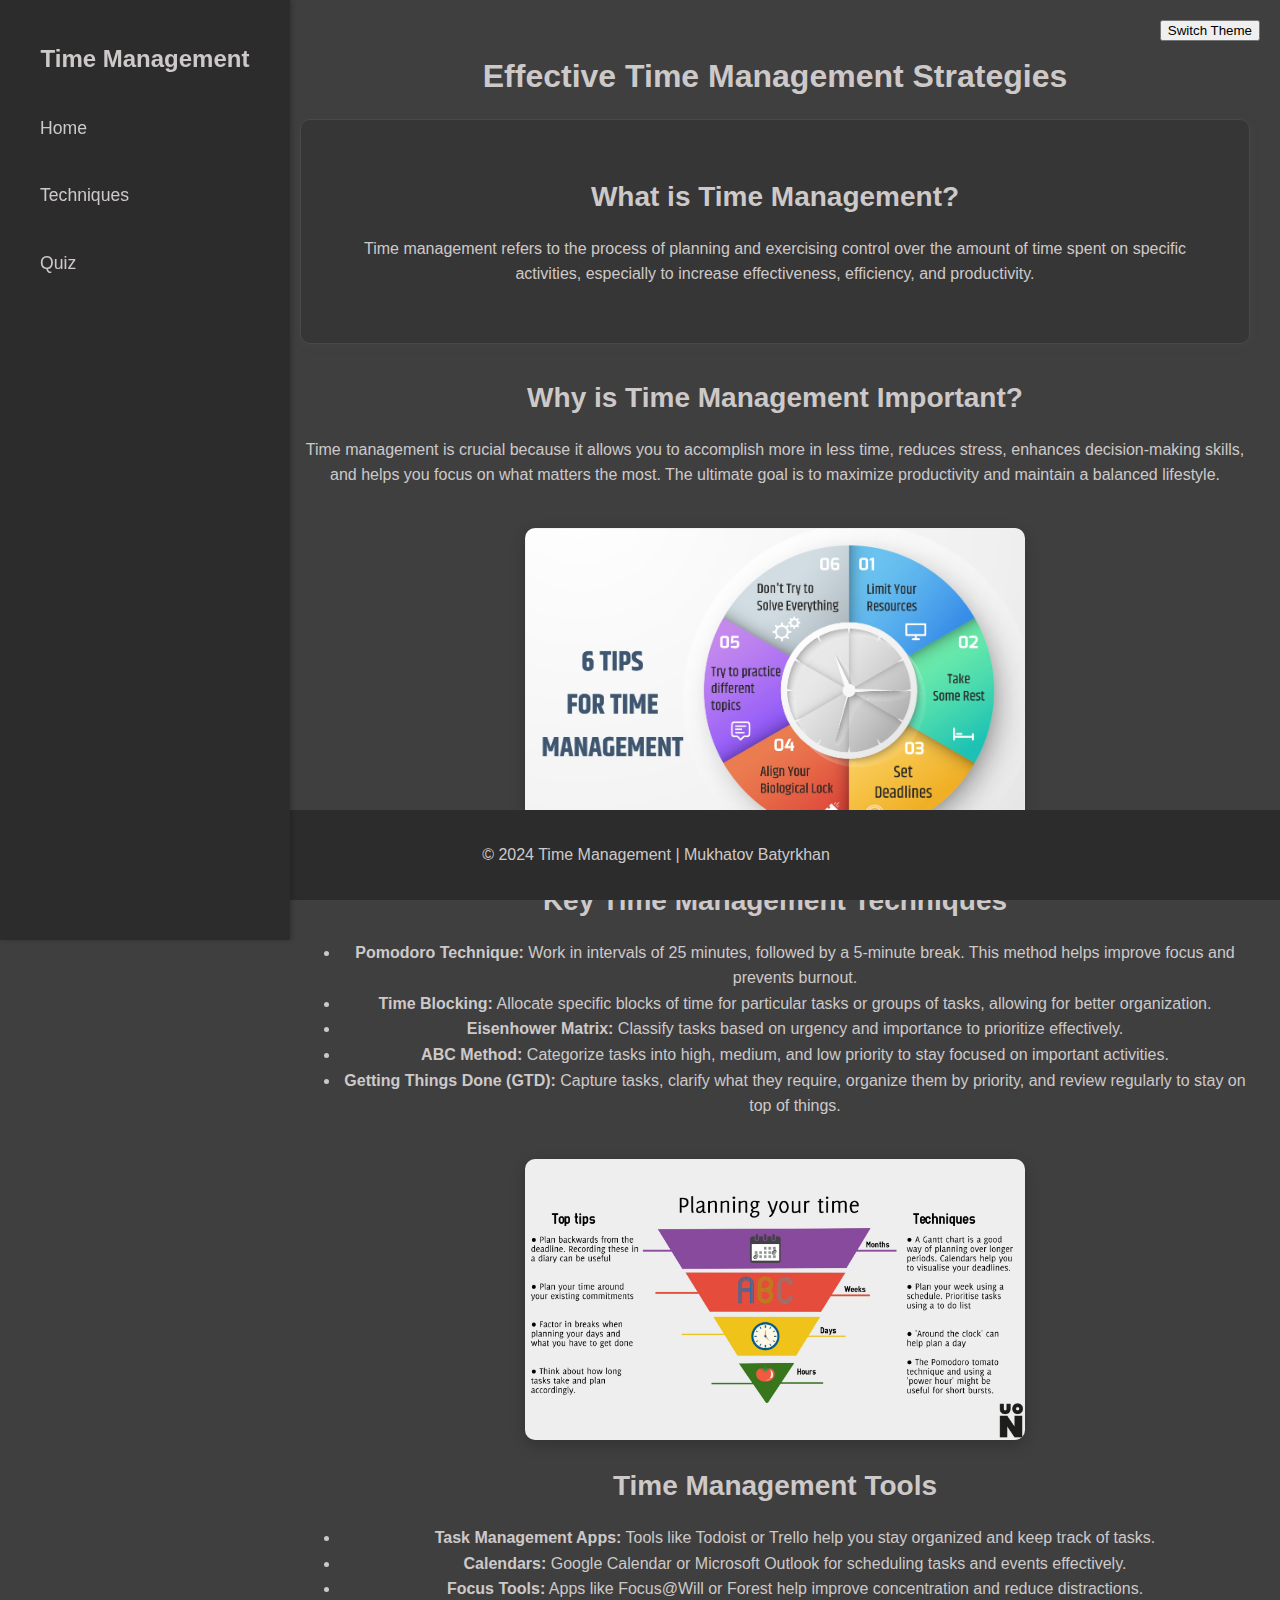
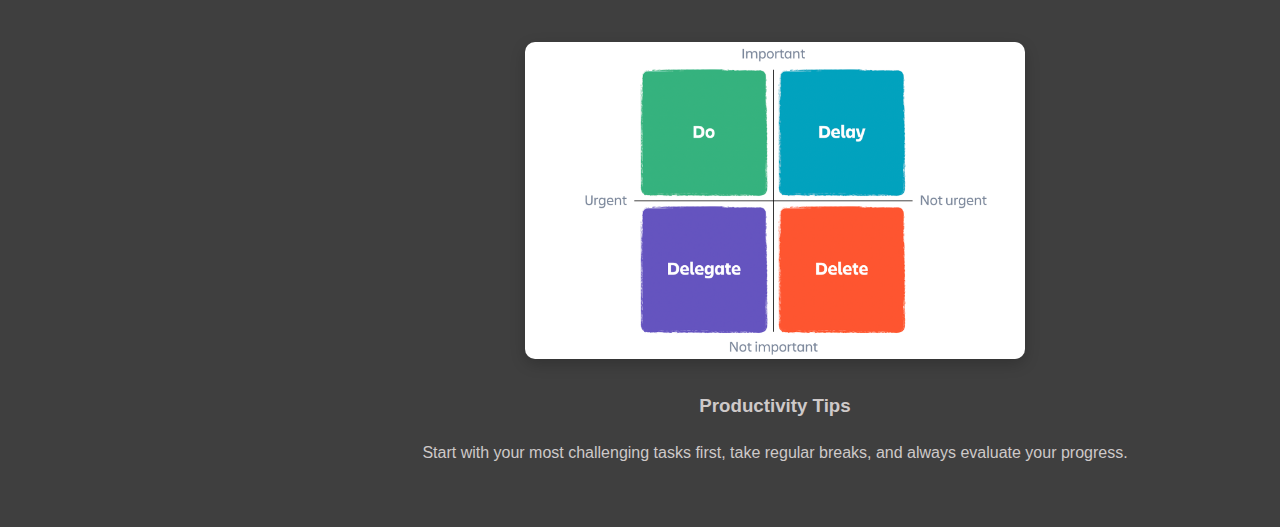
<file: web final/techniques.html>
<!DOCTYPE html>
<html lang="en">
<head>
    <meta charset="UTF-8">
    <meta name="viewport" content="width=device-width, initial-scale=1.0">
    <title>Time Management Techniques</title>
    <link rel="stylesheet" href="styles.css">
    <link rel="icon" type="image/x-icon" href="icon/images (1).jpg">
    <style>
        body {
            font-family: 'Awesome', sans-serif;
            background-color: #3f3f3f;
            color: #cec9c9;
            margin: 0;
            padding: 0;
            line-height: 1.6;
        }
        .sidebar {
            position: fixed;
            top: 0;
            left: 0;
            width: 250px;
            height: 100%;
            background-color: #2c2c2c;
            color: #cec9c9;
            padding: 20px;
            box-shadow: 2px 0 5px rgba(0, 0, 0, 0.2);
            z-index: 1000;
        }
        .sidebar h2 {
            color: #cec9c9;
            text-align: center;
            font-size: 1.5rem;
            margin-bottom: 1.5rem;
        }
        .sidebar ul {
            list-style: none;
            padding: 0;
            margin: 0;
        }
        .sidebar ul li {
            margin: 15px 0;
        }
        .sidebar ul li a {
            color: #cec9c9;
            text-decoration: none;
            font-size: 1.1rem;
            display: block;
            padding: 12px 20px;
            border-radius: 5px;
            transition: 0.3s;
        }
        .sidebar ul li a:hover {
            background-color: #555;
            color: #cec9c9;
        }
        .content {
            margin-left: 270px;
            padding: 30px;
        }
        .content h1 {
            font-size: 2rem;
            margin-bottom: 1rem;
        }
        .jumbotron {
            background: #363636;
            border: 1px solid #494949;
            border-radius: 10px;
            padding: 2rem;
            box-shadow: 0 2px 10px rgba(94, 94, 94, 0.1);
            margin-bottom: 2rem;
        }
        .jumbotron h1, .jumbotron h2 {
            font-weight: bold;
            color: #cec9c9;
        }
        .jumbotron p {
            color: #cec9c9;
            margin-bottom: 1.5rem;
        }
        section {
            margin-bottom: 2.5rem;
        }
        section h2 {
            font-size: 1.75rem;
            margin-bottom: 1rem;
            color: #cec9c9;
        }
        section p {
            margin-bottom: 1rem;
            color: #cec9c9;
        }
        .feature {
            text-align: center;
            margin: 2rem 0;
        }
        .feature i {
            font-size: 3rem;
            color: #070707;
        }
        .feature h3 {
            margin-top: 15px;
            color: #cec9c9;
        }
        .feature p {
            color: #cec9c9;
        }
        .image-container {
            display: flex;
            justify-content: center;
            margin: 1.5rem 0;
        }
        .image-container img {
            width: 100%;
            max-width: 500px;
            border-radius: 10px;
            box-shadow: 0 5px 15px rgba(0, 0, 0, 0.2);
        }
        footer {
            background-color: #2c2c2c;
            color: #cec9c9;
            text-align: center;
            padding: 1rem;
            margin-top: 2rem;
        }
        footer a {
            color: #dfd9d9;
            text-decoration: none;
        }
        footer a:hover {
            text-decoration: underline;
        }

        /* Тёмный режим */
        body.dark-mode {
            background-color: #3f3f3f;
            color: #cec9c9;
        }
        body.dark-mode .sidebar {
            background-color: #2c2c2c;
        }
        body.dark-mode .jumbotron {
            background: #363636;
            border: 1px solid #494949;
            color: #cec9c9;
        }
        body.light-mode {
            background-color: #f9f9f9;
            color: #000000;
        }
        body.light-mode .sidebar {
            background-color: #ffffff;
            color: #000000;
        }
        body.light-mode .sidebar ul li a {
            color: #000000;
        }
        body.light-mode .sidebar ul li a:hover {
            background-color: #ddd;
            color: #000000;
        }
        body.light-mode .jumbotron {
            background: #ffffff;
            border: 1px solid #ddd;
            color: #000000;
        }
        body.light-mode footer {
            background-color: #f1f1f1;
            color: #000000;
        }
        body.light-mode footer a {
            color: #000000;
        }
        body.light-mode h1, body.light-mode h2, body.light-mode p {
            color: #222;
        }
    </style>
</head>
<body>
    <div class="sidebar">
        <h2>Time Management</h2>
        <ul>
            <li><a href="index.html">Home</a></li>
            <li><a href="techniques.html">Techniques</a></li>
            <li><a href="quiz.html">Quiz</a></li>
        </ul>
    </div>
    
    <main class="content">
        <button id="themeToggle" class="btn btn-secondary" style="position: fixed; top: 20px; right: 20px; z-index: 1000;">Switch Theme</button>
        <h1>Effective Time Management Strategies</h1>

        <section class="jumbotron">
            <h2>What is Time Management?</h2>
            <p>Time management refers to the process of planning and exercising control over the amount of time spent on specific activities, especially to increase effectiveness, efficiency, and productivity.</p>
        </section>
        
        <section>
            <h2>Why is Time Management Important?</h2>
            <p>Time management is crucial because it allows you to accomplish more in less time, reduces stress, enhances decision-making skills, and helps you focus on what matters the most. The ultimate goal is to maximize productivity and maintain a balanced lifestyle.</p>
        </section>
        <section class="image-container">
            <img src="icon/info-graphics-01.jpg" alt="Time Management Image">
        </section>
        <section>
            <h2>Key Time Management Techniques</h2>
            <ul>
                <li><strong>Pomodoro Technique:</strong> Work in intervals of 25 minutes, followed by a 5-minute break. This method helps improve focus and prevents burnout.</li>
                <li><strong>Time Blocking:</strong> Allocate specific blocks of time for particular tasks or groups of tasks, allowing for better organization.</li>
                <li><strong>Eisenhower Matrix:</strong> Classify tasks based on urgency and importance to prioritize effectively.</li>
                <li><strong>ABC Method:</strong> Categorize tasks into high, medium, and low priority to stay focused on important activities.</li>
                <li><strong>Getting Things Done (GTD):</strong> Capture tasks, clarify what they require, organize them by priority, and review regularly to stay on top of things.</li>
            </ul>
        </section>
        <section class="image-container">
            <img src="icon/Infographic-Planning-your-time-new_uni_logo-1riq17h.jpg" alt="Time Management Image">
        </section>
        <section>
            <h2>Time Management Tools</h2>
            <ul>
                <li><strong>Task Management Apps:</strong> Tools like Todoist or Trello help you stay organized and keep track of tasks.</li>
                <li><strong>Calendars:</strong> Google Calendar or Microsoft Outlook for scheduling tasks and events effectively.</li>
                <li><strong>Focus Tools:</strong> Apps like Focus@Will or Forest help improve concentration and reduce distractions.</li>
            </ul>
        </section>
        <section class="image-container">
            <img src="icon/unnamed-3.png" alt="Time Management Image">
        </section>
        <section class="feature">
            <i class="fas fa-clock"></i>
            <h3>Productivity Tips</h3>
            <p>Start with your most challenging tasks first, take regular breaks, and always evaluate your progress.</p>
        </section>

    </main>

    <script>
        const themeToggle = document.getElementById('themeToggle');
        const body = document.body;
    
        const savedTheme = localStorage.getItem('theme');
        if (savedTheme) {
            body.classList.add(savedTheme);
            themeToggle.textContent = savedTheme === 'light-mode' ? 'Switch to Dark Mode' : 'Switch to Light Mode';
        }

        themeToggle.addEventListener('click', () => {
            if (body.classList.contains('dark-mode')) {
                body.classList.replace('dark-mode', 'light-mode');
                localStorage.setItem('theme', 'light-mode');
                themeToggle.textContent = 'Switch to Dark Mode';
            } else {
                body.classList.replace('light-mode', 'dark-mode');
                localStorage.setItem('theme', 'dark-mode');
                themeToggle.textContent = 'Switch to Light Mode';
            }
        });
    </script>

    <footer>
        <p>&copy; 2024 Time Management | Mukhatov Batyrkhan <a href="https://www.example.com" target="_blank"></a></p>
    </footer>

</body>
</html>
</file>
<file: web final/styles.css>
body {
    font-family: Arial, sans-serif;
    margin: 0;
    padding: 0;
    background-color: #3f3e3e;
}

nav {
    background-color: #2e2e2e;
    color: white;
    padding: 10px;
    text-align: center;
}

nav a {
    color: white;
    margin: 0 15px;
    text-decoration: none;
}

nav a:hover {
    text-decoration: underline;
}

main {
    padding: 20px;
    text-align: center;
}

footer {
    background-color: #313030;
    color: rgb(223, 220, 220);
    text-align: center;
    padding: 10px;
    position: fixed;
    bottom: 0;
    width: 100%;
}
</file>
